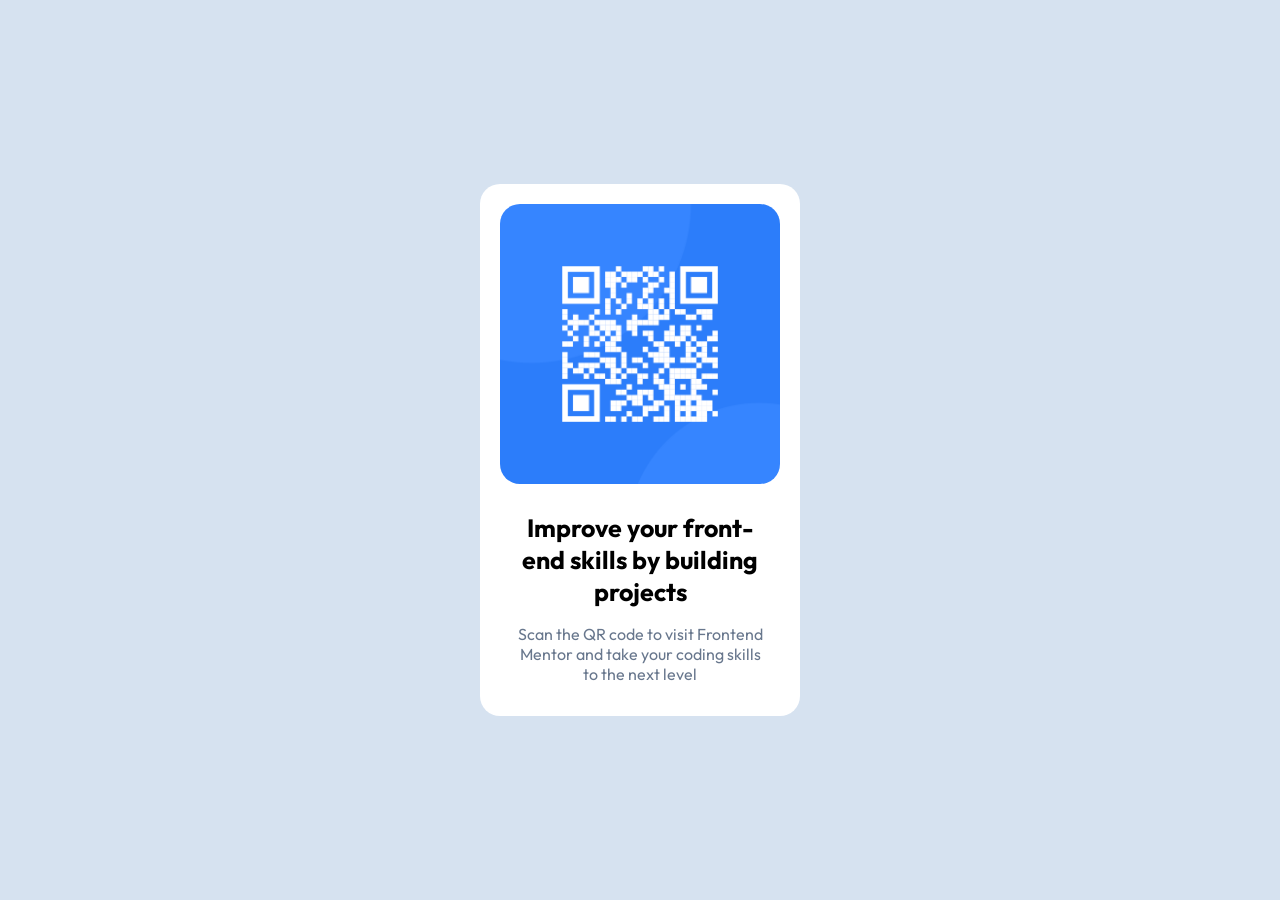
<file: index.html>
<!DOCTYPE html>
<html lang="en">
<head>
  <meta charset="UTF-8">
  <meta name="viewport" content="width=device-width, initial-scale=1.0"> <!-- displays site properly based on user's device -->

  <link rel="icon" type="image/png" sizes="32x32" href="./images/favicon-32x32.png">
  <link href="https://fonts.googleapis.com/css2?family=Outfit:wght@400;700&display=swap" rel="stylesheet">
  <link rel="stylesheet" type="text/css" href="style.css">
  <title>Frontend Mentor | QR code component</title>

  <!-- Feel free to remove these styles or customise in your own stylesheet 👍 -->
  
</head>
<body>
  <div class="container">
    <img src="./image-qr-code.png">
    <div class="content">
      <h1>Improve your front-end skills by building projects</h1>
      <p>Scan the QR code to visit Frontend Mentor and take your coding skills to the next level</p>
    </div> 
  </div>
  
  <!-- <footer class="attribution">
    Challenge by <a href="https://www.frontendmentor.io?ref=challenge">Frontend Mentor</a>. 
    Coded by <a href="#">Your Name Here</a>.
  </footer> -->
</body>
</html>
</file>
<file: style.css>
* {
      box-sizing: border-box;
      margin: 0;
      padding: 0;
    }
    .attribution { font-size: 0.6875rem; text-align: center; }
    .attribution a { color: hsl(228, 45%, 44%); }
    body {
      display : flex;
      justify-content: center;
      align-items: center;
      background-color: hsl(212, 45%, 89%);
      min-height: 100vh;
      font-family: Outfit, sans-serif;
    } 
    h1 {
      font-size: 25px;
      margin-bottom: 16px;
    }
    p {
      color: hsl(216, 15%, 48%);
    }
    h1,p {
      text-align: center;
    }
    .container {
      width: 320px;
      background-color: #fff;
      border-radius: 20px;
      padding: 20px;

    }
    .container > img {
      width: 100%;
      border-radius: 20px;
    }
    .content {
      padding: 24px 12px 12px 12px;
    }
</file>
